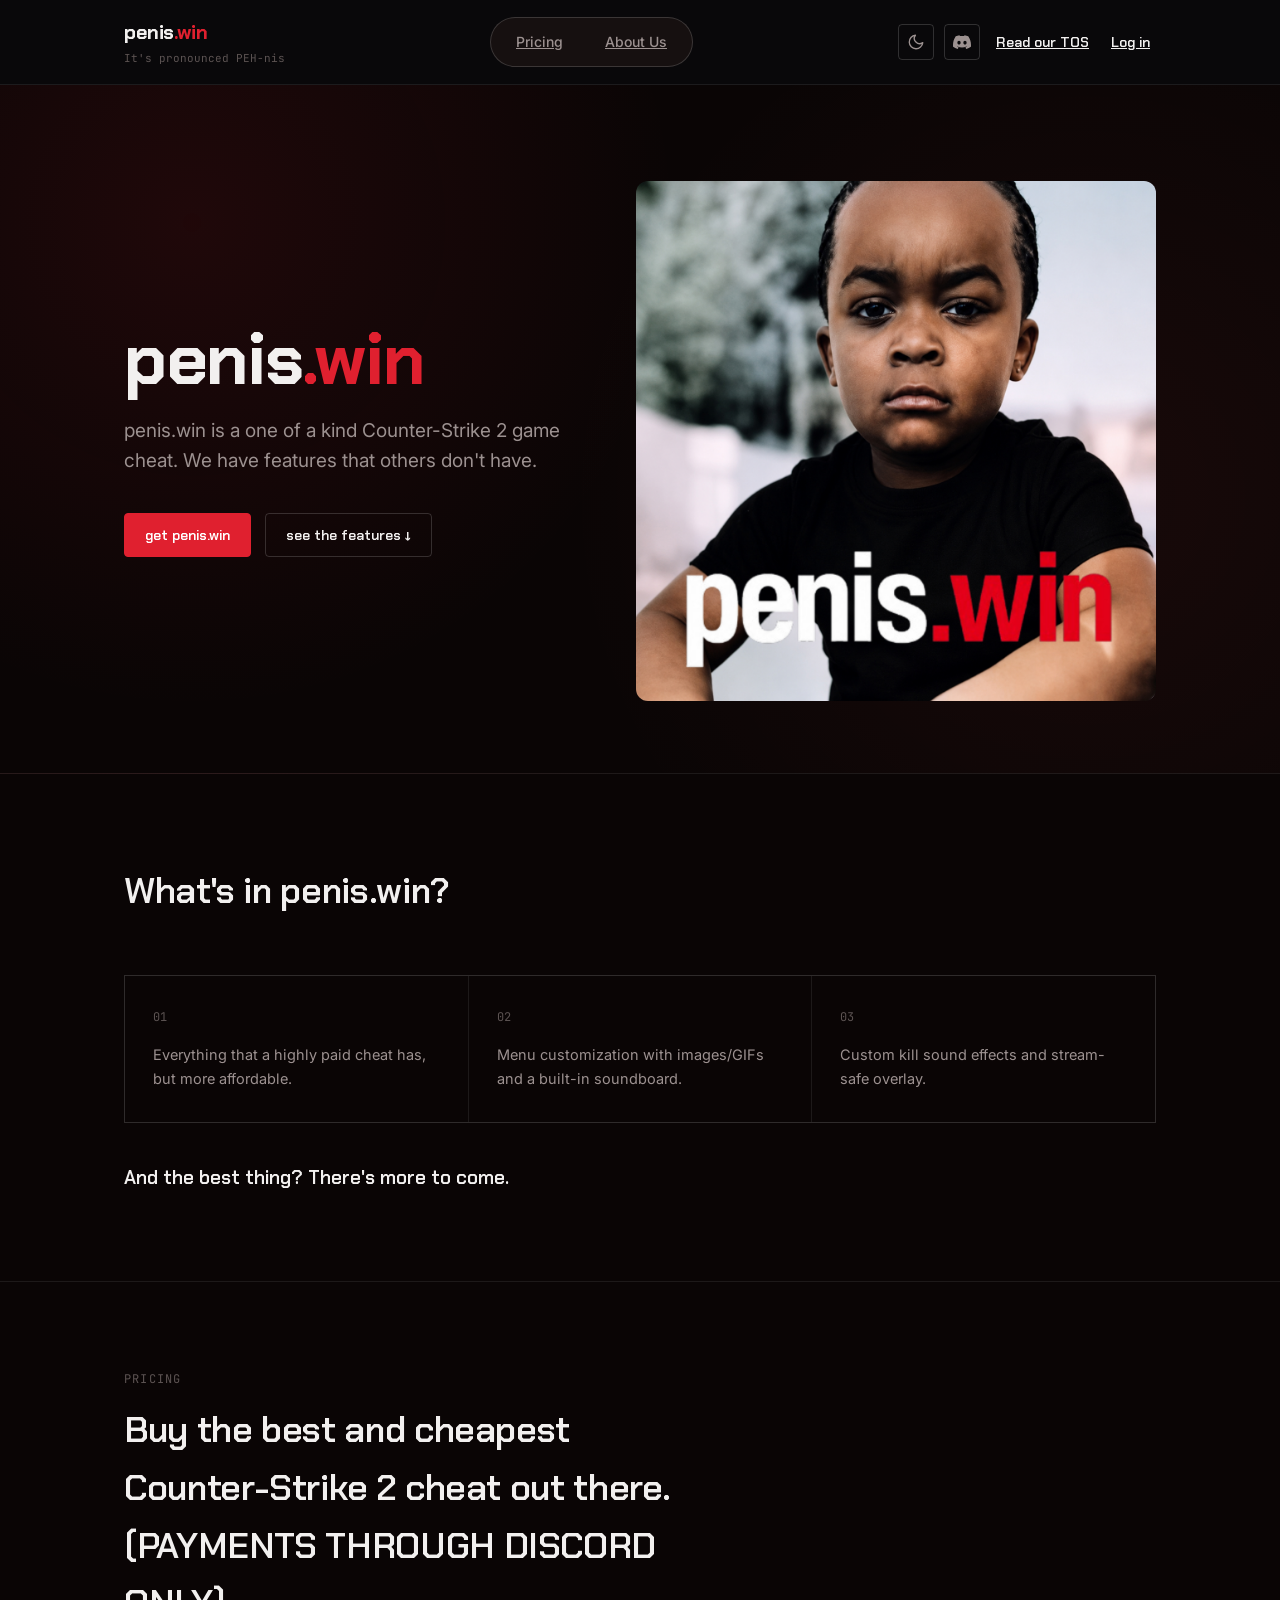
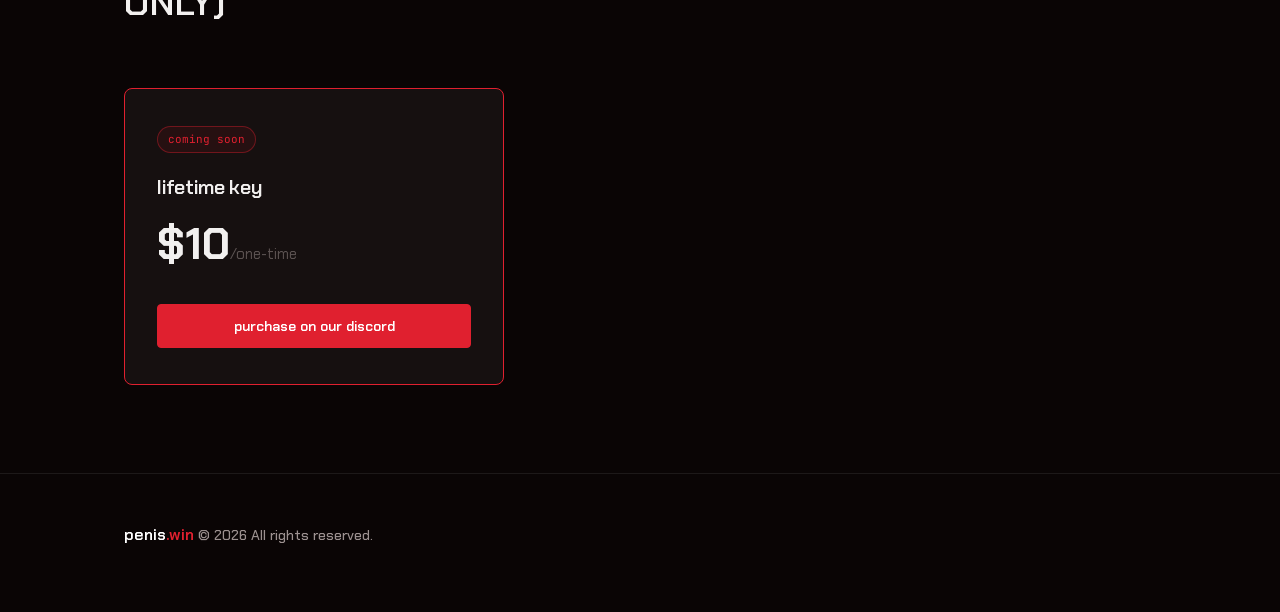
<file: index.html>
<!DOCTYPE html>
<html lang="en">
<head>
<link rel="icon" href="/favicon.ico">
<meta charset="UTF-8">
<meta name="viewport" content="width=device-width, initial-scale=1.0">
<title>penis.win</title>
<link rel="preconnect" href="https://fonts.googleapis.com">
<link href="https://fonts.googleapis.com/css2?family=Chakra+Petch:wght@500;600;700&family=Inter:wght@400;500;600&family=JetBrains+Mono:wght@400;500&display=swap" rel="stylesheet">
<style>
  .hero-grid{
    display:grid;
    grid-template-columns:1fr 520px;
    gap:70px;
    align-items:center;
}

.hero-left{
    display:flex;
    flex-direction:column;
}

.hero-right{
    display:flex;
    justify-content:center;
    align-items:center;
}

.hero-right img{
    width:100%;
    max-width:520px;
    display:block;
    border-radius:12px;
    object-fit:cover;
}

@media (max-width:900px){
    .hero-grid{
        grid-template-columns:1fr;
    }

    .hero-right{
        margin-top:40px;
    }
  }
  :root{
    --bg:#0a0505;
    --bg-raised:#161010;
    --line:rgba(255,255,255,0.08);
    --line-strong:rgba(255,255,255,0.16);
    --lime:#e0202f;
    --lime-dim:#a3141f;
    --magenta:#ff4d4d;
    --text:#f2f0ef;
    --text-dim:#9c9190;
    --text-faint:#5c5352;
  }
  *{box-sizing:border-box;margin:0;padding:0;}
  body{
    background:var(--bg);
    color:var(--text);
    font-family:'Inter',sans-serif;
    line-height:1.6;
    -webkit-font-smoothing:antialiased;
  }
  .wrap{max-width:1080px;margin:0 auto;padding:0 24px;}
  h1,h2,h3,.display{font-family:'Chakra Petch',sans-serif;text-transform:none;letter-spacing:-0.01em;}
  .mono{font-family:'JetBrains Mono',monospace;}
  a{color:inherit;}

  /* nav */
  nav{
    position:sticky;top:0;z-index:20;
    background:rgba(10,10,12,0.85);
    backdrop-filter:blur(10px);
    border-bottom:1px solid var(--line);
  }
  nav .wrap{display:flex;align-items:center;justify-content:space-between;padding:16px 24px;}
  .brand-group{display:flex;flex-direction:column;gap:2px;}
  .brand{font-family:'Chakra Petch',sans-serif;font-weight:700;font-size:20px;letter-spacing:-0.02em;}
  .brand-note{font-family:'JetBrains Mono',monospace;font-size:11px;color:var(--text-faint);}
  .brand span{color:var(--lime);}
  .wordmark{
    font-family:'Chakra Petch',sans-serif;font-weight:700;
    font-size:clamp(40px,7vw,72px);letter-spacing:-0.02em;line-height:1;
    color:var(--text);
    text-shadow:0 0 0 transparent;
  }
  .wordmark .win{color:var(--lime);}
  .nav-pill{
    display:flex;align-items:center;gap:2px;
    background:var(--bg-raised);border:1px solid var(--line-strong);
    border-radius:100px;padding:5px;
  }
  .nav-pill a{
    position:relative;
    font-size:14px;font-weight:500;color:var(--text-dim);
    padding:8px 20px;border-radius:100px;
  }
  .nav-pill a:hover{color:var(--text);}
  .nav-pill a.active{color:var(--text);font-weight:600;}
  .nav-pill a.active::after{
    content:'';position:absolute;left:20px;right:20px;bottom:3px;height:2px;
    background:linear-gradient(90deg,#8b5cf6,#ec4899);border-radius:2px;
  }
  .nav-right{display:flex;align-items:center;gap:10px;}
  .icon-btn{
    display:flex;align-items:center;justify-content:center;
    width:36px;height:36px;border-radius:4px;
    border:1px solid var(--line-strong);color:var(--text-dim);
    background:transparent;cursor:pointer;
  }
  .icon-btn:hover{color:var(--text);background:var(--bg-raised);}
  .nav-login{
    font-family:'Chakra Petch',sans-serif;font-weight:600;font-size:14px;
    color:var(--text);padding:8px 6px;
  }
  .nav-login:hover{color:var(--lime);}

  *{transition: background-color 0.4s ease, border-color 0.4s ease, color 0.4s ease;}
  [data-theme="light"] .wordmark{color:#0a0a0a;}
  [data-theme="light"] .brand{color:#0a0a0a;}
  [data-theme="light"]{
    --bg:#faf8f6;
    --bg-raised:#ffffff;
    --line:rgba(20,15,14,0.10);
    --line-strong:rgba(20,15,14,0.20);
    --lime:#c81e2b;
    --lime-dim:#a3141f;
    --magenta:#d43737;
    --text:#181211;
    --text-dim:#5c5350;
    --text-faint:#8f8683;
  }
  .btn{
    display:inline-flex;align-items:center;gap:8px;
    padding:10px 20px;border-radius:4px;
    font-family:'Chakra Petch',sans-serif;font-weight:600;font-size:14px;
    border:1px solid var(--line-strong);
    cursor:pointer;text-decoration:none;
  }
  .btn-primary{background:var(--lime);color:#fff;border-color:var(--lime);}
  .btn-ghost{color:var(--text);background:transparent;}

  /* hero */
  header.hero{
    padding:96px 0 72px;
    border-bottom:1px solid var(--line);
    background:
      radial-gradient(circle at 15% 20%, rgba(224,32,47,0.10), transparent 40%),
      radial-gradient(circle at 85% 60%, rgba(255,77,77,0.06), transparent 45%);
  }
  .hero p.sub{
    font-size:19px;color:var(--text-dim);max-width:520px;margin:20px 0 36px;
  }
  .hero-ctas{display:flex;gap:14px;flex-wrap:wrap;}

  /* features */
  .section{padding:88px 0;border-bottom:1px solid var(--line);}
  .section-head{max-width:560px;margin-bottom:56px;}
  .section-head .tag{font-family:'JetBrains Mono',monospace;font-size:12px;color:var(--text-faint);
    text-transform:uppercase;letter-spacing:0.1em;margin-bottom:12px;display:block;}
  .section-head h2{font-size:36px;font-weight:600;}
  .grid3{display:grid;grid-template-columns:repeat(3,1fr);gap:1px;background:var(--line);border:1px solid var(--line);}
  .card{background:var(--bg);padding:32px 28px;}
  .card .idx{font-family:'JetBrains Mono',monospace;font-size:12px;color:var(--text-faint);margin-bottom:16px;}
  .card h3{font-size:19px;font-weight:600;margin-bottom:10px;}
  .card p{font-size:14.5px;color:var(--text-dim);}
  .section-closer{
    font-family:'Chakra Petch',sans-serif;font-weight:600;font-size:19px;
    color:var(--text);margin-top:40px;
  }

  /* pricing */
  .soon-pill{
    font-family:'JetBrains Mono',monospace;font-size:11px;color:var(--lime);
    border:1px solid rgba(224,32,47,0.4);background:rgba(224,32,47,0.08);
    padding:4px 10px;border-radius:100px;white-space:nowrap;display:inline-block;margin-bottom:18px;
  }
  .lifetime-card{
    max-width:380px;
    border:1px solid var(--lime);border-radius:8px;
    background:var(--bg-raised);
    padding:36px 32px;
  }
  .lifetime-card h3{font-family:'Chakra Petch',sans-serif;font-size:20px;font-weight:600;margin-bottom:6px;}
  .lifetime-card .price{font-family:'Chakra Petch',sans-serif;font-size:44px;font-weight:700;margin-bottom:24px;}
  .lifetime-card .price span{font-size:15px;color:var(--text-faint);font-weight:400;}
  .lifetime-card .btn{width:100%;justify-content:center;}

  footer{padding:48px 0 64px;}
  footer .fine{font-size:12px;color:var(--text-faint);max-width:640px;line-height:1.7;margin-top:24px;}
  footer .copyright{font-family:'Chakra Petch',sans-serif;font-size:14px;color:var(--text-dim);font-weight:500;}
  .cw-mark{font-size:16px;font-weight:600;}
  .cw-white{color:#ffffff;}
  .cw-red{color:var(--lime);}

  @media (max-width:760px){
    .grid3{grid-template-columns:1fr;}
    .lifetime-card{max-width:100%;}
  }
</style>
</head>
<body>

<nav>
  <div class="wrap">
    <div class="brand-group">
      <div class="brand">penis<span>.win</span></div>
      <div class="brand-note">It's pronounced PEH-nis</div>
    </div>
    <div class="nav-pill">
      <a href="#pricing">Pricing</a>
      <a href="#features">About Us</a>
    </div>
    <div class="nav-right">
      <button class="icon-btn" id="themeToggle" aria-label="Toggle light and dark mode" type="button">
        <svg id="themeIcon" width="18" height="18" viewBox="0 0 24 24" fill="none" stroke="currentColor" stroke-width="1.8" stroke-linecap="round" stroke-linejoin="round">
          <path d="M21 12.79A9 9 0 1 1 11.21 3 7 7 0 0 0 21 12.79z"></path>
        </svg>
      </button>
      <a class="icon-btn" href="https://peniswin.top/discord" target="_blank" rel="noopener" aria-label="Join our Discord">
        <svg width="18" height="18" viewBox="0 0 24 24" fill="currentColor">
          <path d="M20.317 4.369a19.79 19.79 0 0 0-4.885-1.515.074.074 0 0 0-.079.037c-.21.375-.444.864-.608 1.25a18.27 18.27 0 0 0-5.487 0 12.64 12.64 0 0 0-.617-1.25.077.077 0 0 0-.079-.037A19.736 19.736 0 0 0 3.677 4.37a.07.07 0 0 0-.032.027C.533 9.09-.32 13.68.099 18.213a.082.082 0 0 0 .031.056 19.9 19.9 0 0 0 5.993 3.03.078.078 0 0 0 .084-.028 14.09 14.09 0 0 0 1.226-1.994.076.076 0 0 0-.041-.106 13.107 13.107 0 0 1-1.872-.892.077.077 0 0 1-.008-.128c.126-.094.252-.192.372-.291a.074.074 0 0 1 .077-.01c3.928 1.793 8.18 1.793 12.062 0a.074.074 0 0 1 .078.009c.12.099.246.198.373.292a.077.077 0 0 1-.006.128 12.3 12.3 0 0 1-1.873.891.076.076 0 0 0-.04.107c.36.698.772 1.363 1.225 1.993a.077.077 0 0 0 .084.029 19.84 19.84 0 0 0 6.001-3.03.077.077 0 0 0 .032-.055c.5-5.25-.838-9.8-3.549-13.818a.061.061 0 0 0-.031-.028zM8.02 15.33c-1.183 0-2.157-1.085-2.157-2.419 0-1.333.955-2.418 2.157-2.418 1.21 0 2.176 1.094 2.157 2.418 0 1.334-.955 2.419-2.157 2.419zm7.975 0c-1.183 0-2.157-1.085-2.157-2.419 0-1.333.955-2.418 2.157-2.418 1.21 0 2.176 1.094 2.157 2.418 0 1.334-.946 2.419-2.157 2.419z"></path>
        </svg>
      </a>
      <a class="nav-login" href="/terms">Read our TOS</a>
      <a class="nav-login" href="#">Log in</a>
    </div>
  </div>
</nav>

<header class="hero">
  <div class="wrap hero-grid">
    <div class="hero-left">
      <div class="wordmark">penis<span class="win">.win</span></div>
      <p class="sub">
        penis.win is a one of a kind Counter-Strike 2 game cheat.
        We have features that others don't have.
      </p>

      <div class="hero-ctas">
        <a class="btn btn-primary" href="#pricing">get penis.win</a>
        <a class="btn btn-ghost" href="#features">see the features ↓</a>
      </div>
    </div>

    <div class="hero-right">
      <img src="images/hero.jpg"
        alt="Preview"
      >
    </div>
  </div>
</header>

<section class="section" id="features">
  <div class="wrap">
    <div class="section-head">
      <h2>What's in penis.win?</h2>
    </div>
    <div class="grid3">
      <div class="card">
        <div class="idx mono">01</div>
        <p>Everything that a highly paid cheat has, but more affordable.</p>
      </div>
      <div class="card">
        <div class="idx mono">02</div>
        <p>Menu customization with images/GIFs and a built-in soundboard.</p>
      </div>
      <div class="card">
        <div class="idx mono">03</div>
        <p>Custom kill sound effects and stream-safe overlay.</p>
      </div>
    </div>
    <p class="section-closer">And the best thing? There's more to come.</p>
  </div>
</section>

<section class="section" id="pricing">
  <div class="wrap">
    <div class="section-head">
      <span class="tag">pricing</span>
      <h2>Buy the best and cheapest Counter-Strike 2 cheat out there. (PAYMENTS THROUGH DISCORD ONLY)</h2>
    </div>
    <div class="lifetime-card">
      <span class="soon-pill">coming soon</span>
      <h3>lifetime key</h3>
      <div class="price">$10<span>/one-time</span></div>
      <a class="btn btn-primary" href="https://peniswin.top/discord">purchase on our discord</a>
    </div>
  </div>
</section>

<footer>
  <div class="wrap">
    <div class="copyright"><span class="cw-mark"><span class="cw-white">penis</span><span class="cw-red">.win</span></span> © 2026 All rights reserved.</div>
  </div>
</footer>

<script>
  var moonPath = '<path d="M21 12.79A9 9 0 1 1 11.21 3 7 7 0 0 0 21 12.79z"></path>';
  var sunPath = '<circle cx="12" cy="12" r="4.2"></circle><path d="M12 2.5v2.4M12 19.1v2.4M4.4 4.4l1.7 1.7M17.9 17.9l1.7 1.7M2.5 12h2.4M19.1 12h2.4M4.4 19.6l1.7-1.7M17.9 6.1l1.7-1.7"></path>';
  var root = document.documentElement;
  var toggleBtn = document.getElementById('themeToggle');
  var icon = document.getElementById('themeIcon');

  function applyTheme(theme){
    if(theme === 'light'){
      root.setAttribute('data-theme','light');
      icon.innerHTML = sunPath;
    } else {
      root.removeAttribute('data-theme');
      icon.innerHTML = moonPath;
    }
  }

  applyTheme('dark');

  toggleBtn.addEventListener('click', function(){
    var isLight = root.getAttribute('data-theme') === 'light';
    applyTheme(isLight ? 'dark' : 'light');
  });
</script>

</body>
</html>
</file>
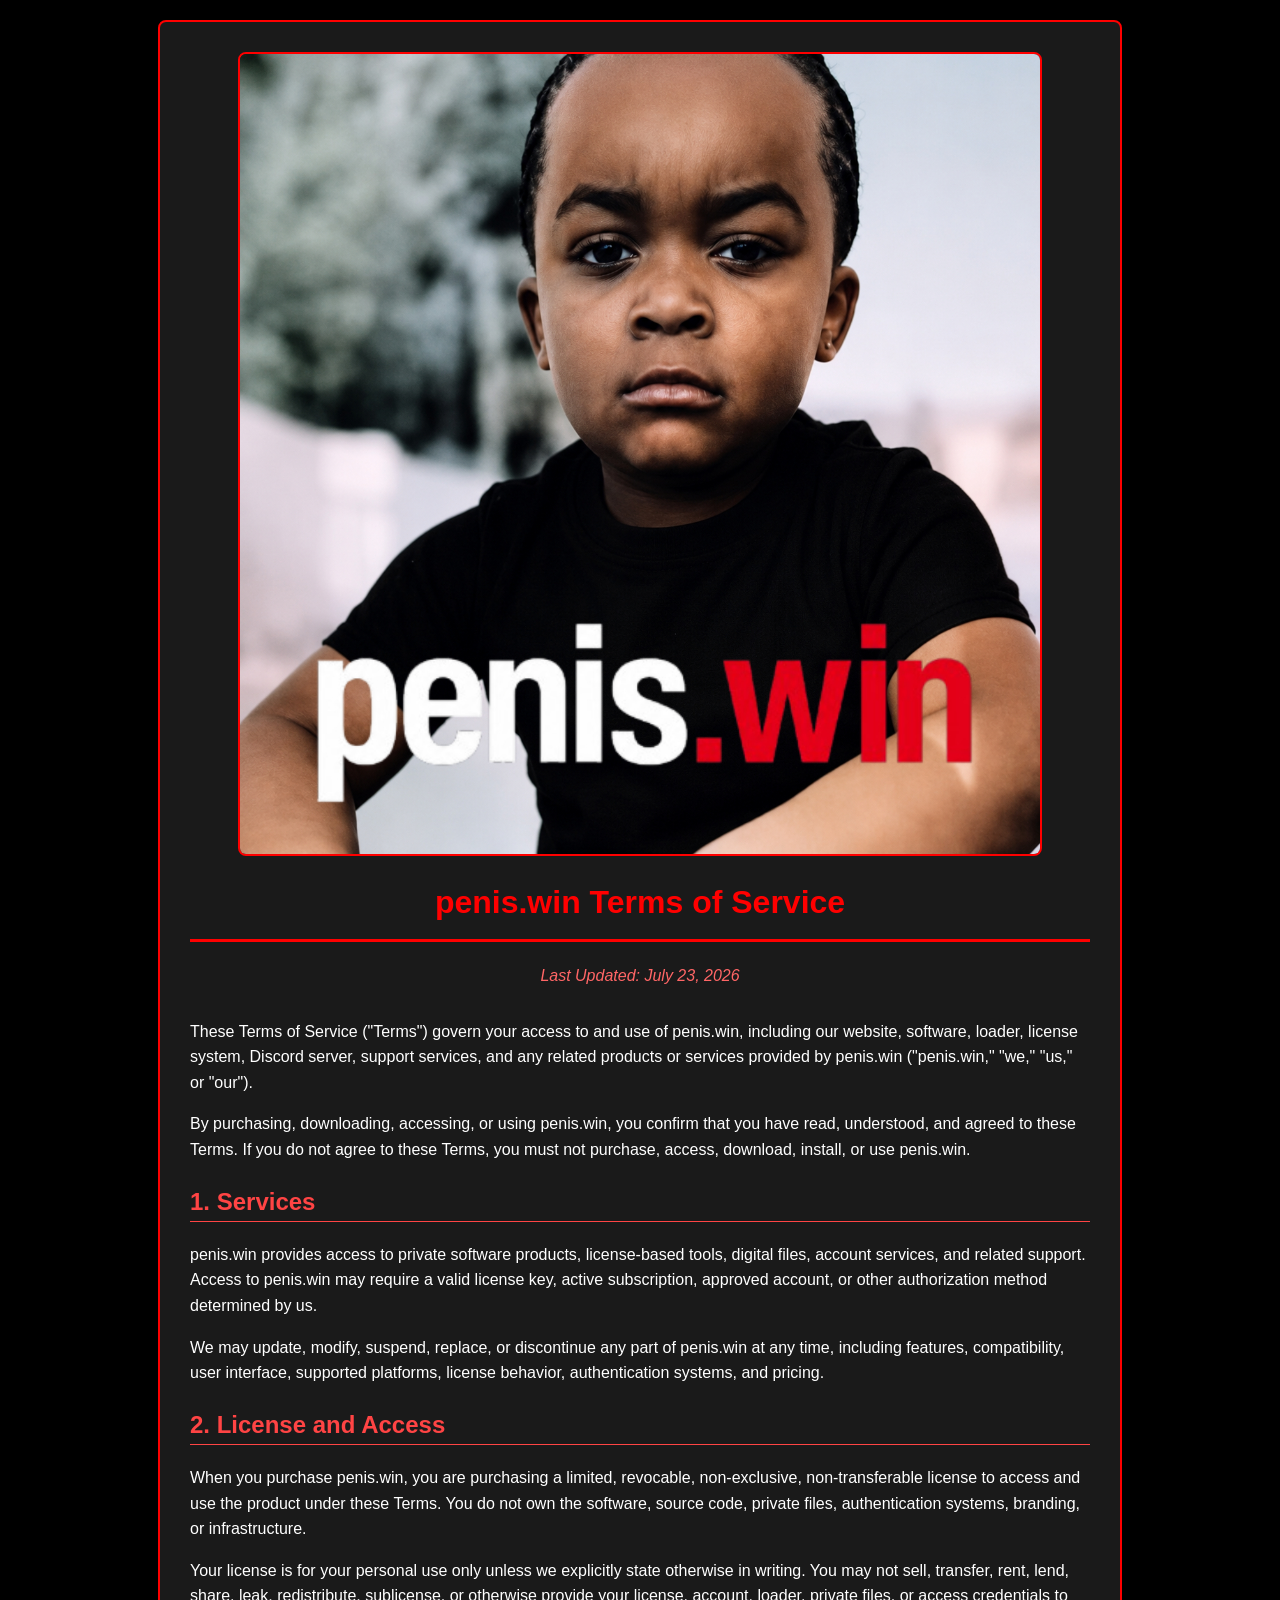
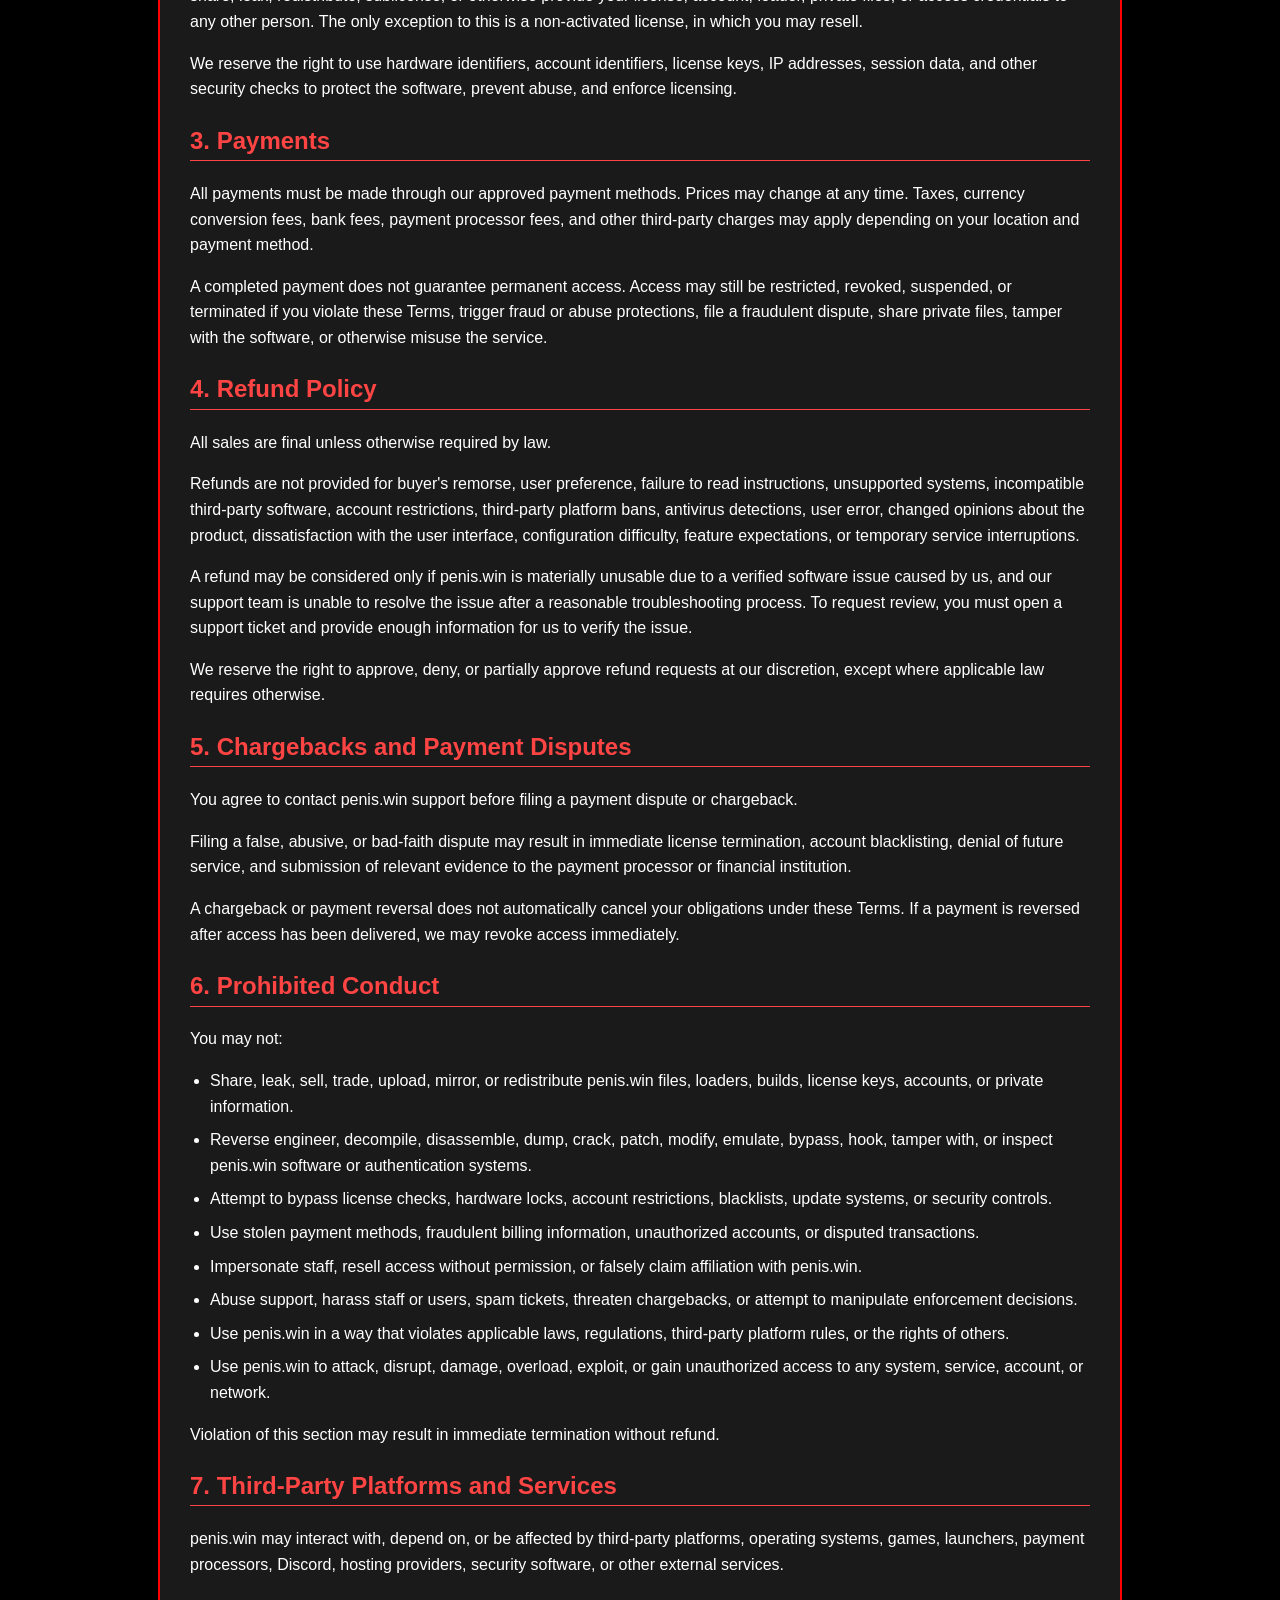
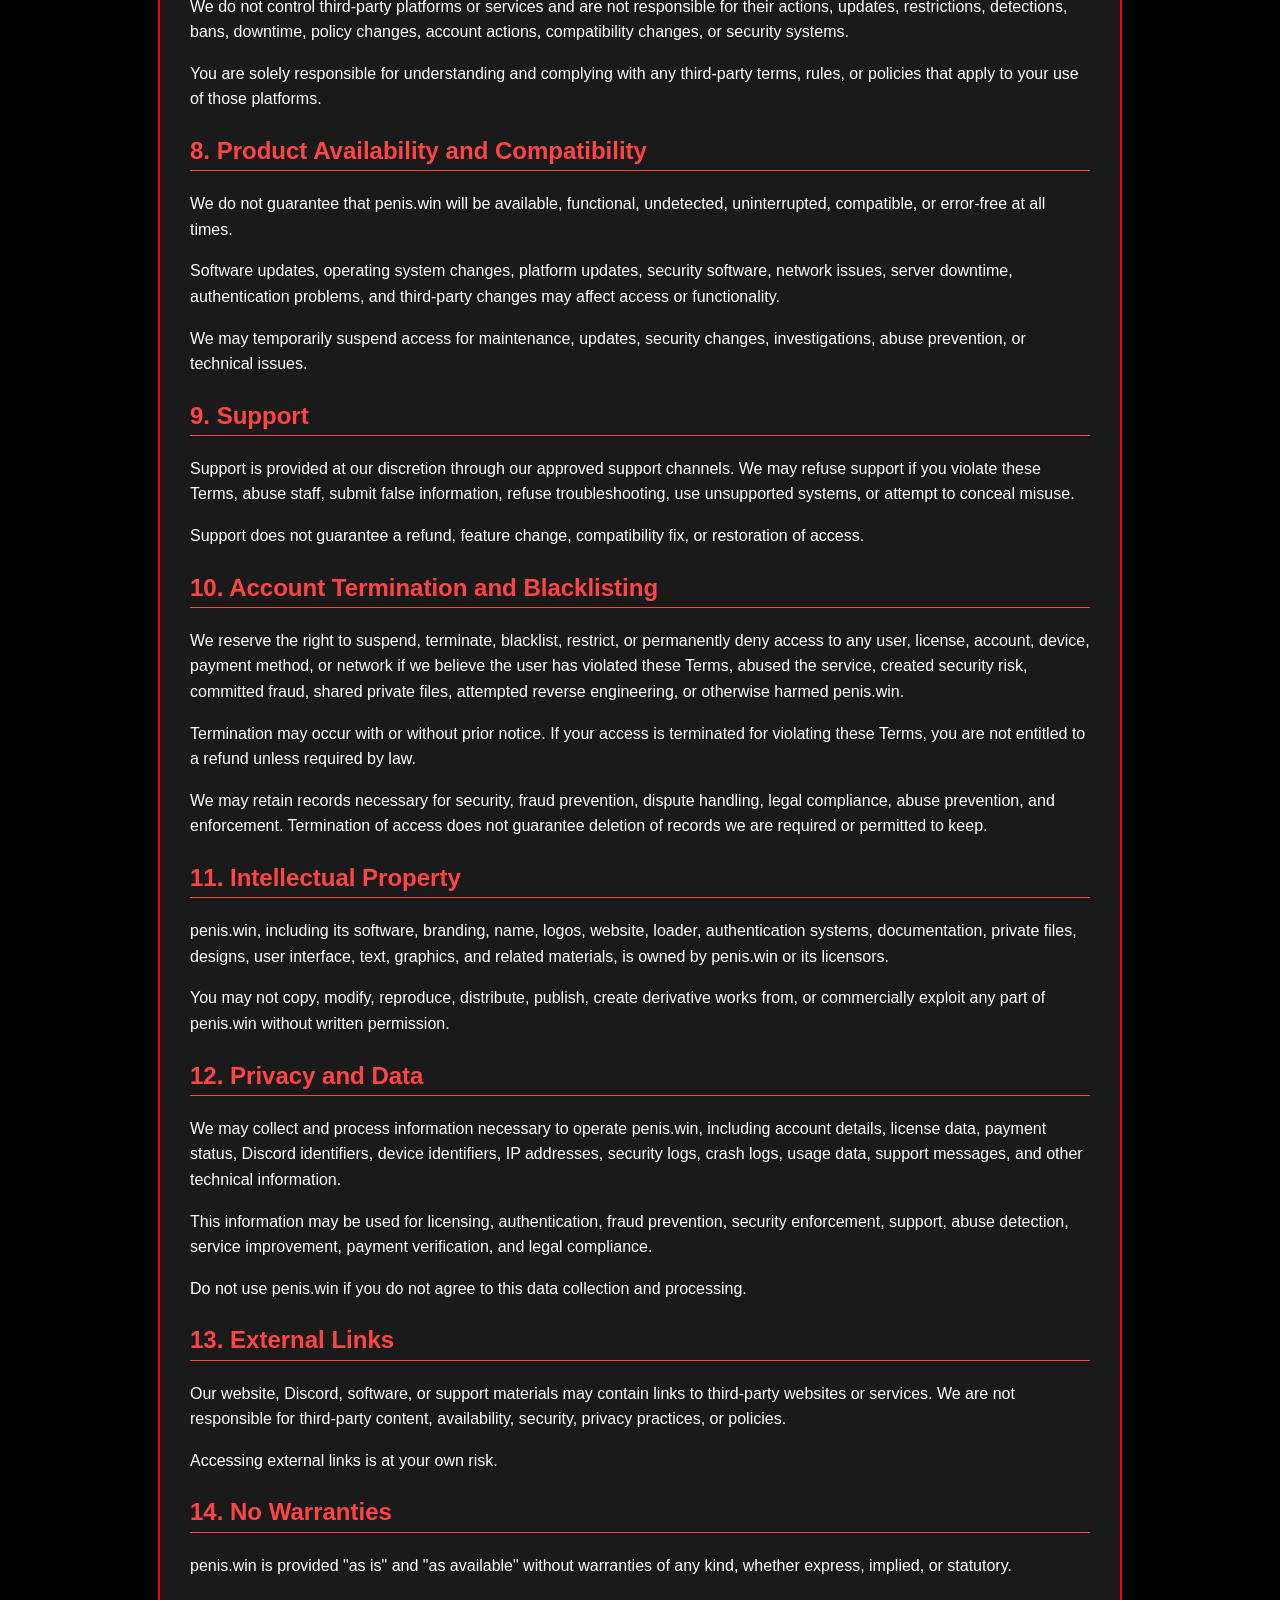
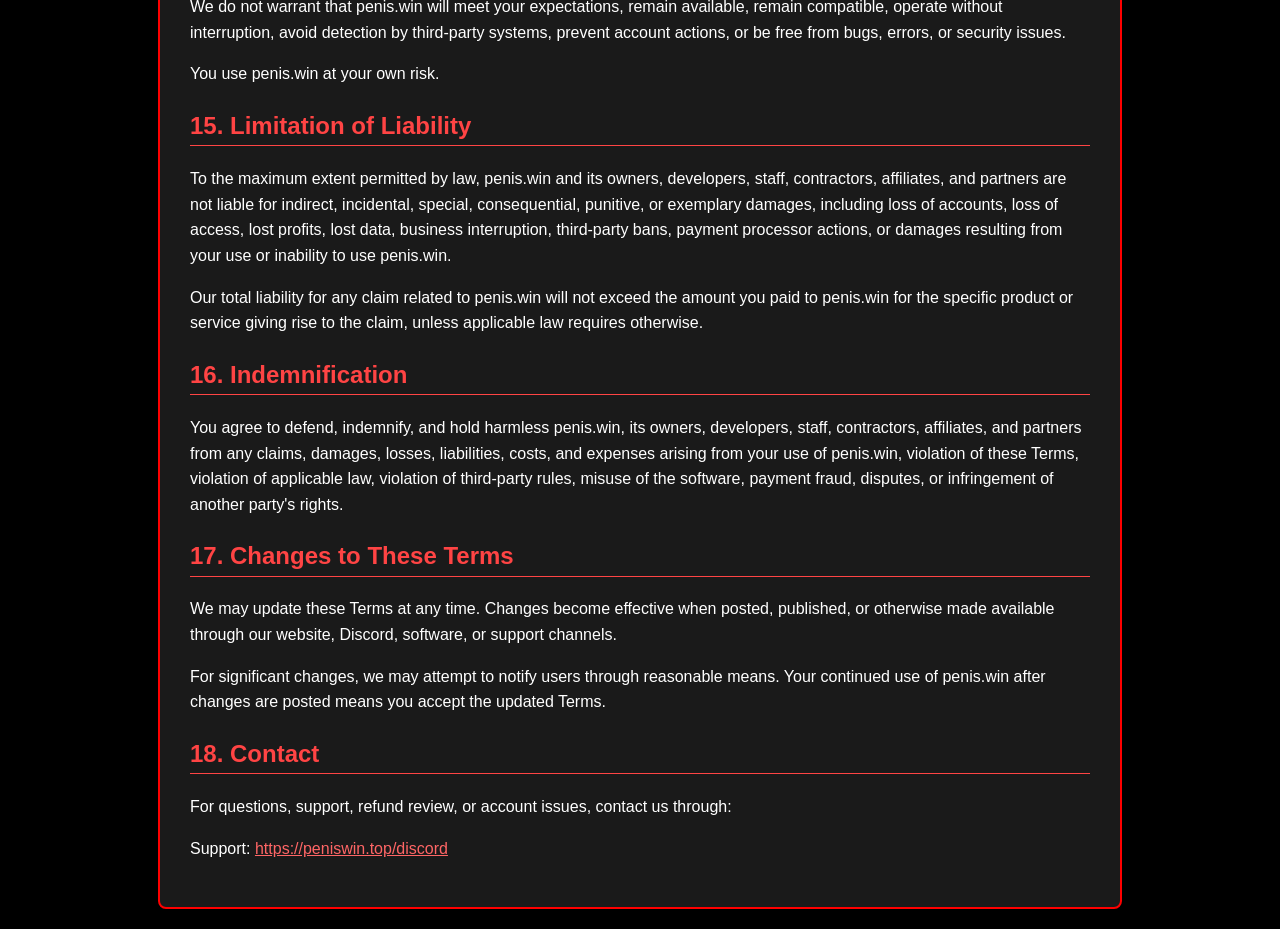
<file: terms/index.html>
<!DOCTYPE html>
<html lang="en">
<head>
    <meta charset="UTF-8">
    <meta name="viewport" content="width=device-width, initial-scale=1.0">
    <title>penis.win Terms of Service</title>
    <style>
        body {
            background-color: #000000;
            color: #ffffff;
            font-family: Arial, sans-serif;
            line-height: 1.6;
            margin: 0;
            padding: 20px;
        }
        .container {
            max-width: 900px;
            margin: 0 auto;
            background-color: #1a1a1a;
            padding: 30px;
            border: 2px solid #ff0000;
            border-radius: 8px;
        }
        h1 {
            color: #ff0000;
            text-align: center;
            border-bottom: 3px solid #ff0000;
            padding-bottom: 10px;
        }
        h2 {
            color: #ff4444;
            border-bottom: 1px solid #ff4444;
        }
        a {
            color: #ff6666;
        }
        strong, b {
            color: #ff9999;
        }
        .header {
            text-align: center;
            margin-bottom: 30px;
        }
        .last-updated {
            text-align: center;
            color: #ff6666;
            font-style: italic;
        }
        ul {
            padding-left: 20px;
        }
        li {
            margin-bottom: 8px;
        }
    </style>
</head>
<body>
    <div class="container">
        <div class="header">
            <img src="hero.jpg" alt="penis.win" style="width: 100%; max-width: 800px; height: auto; border: 2px solid #ff0000; border-radius: 8px; display: block; margin: 0 auto 20px;">
            <h1>penis.win Terms of Service</h1>
            <p class="last-updated">Last Updated: July 23, 2026</p>
        </div>
        
        <p>These Terms of Service ("Terms") govern your access to and use of penis.win, including our website, software, loader, license system, Discord server, support services, and any related products or services provided by penis.win ("penis.win," "we," "us," or "our").</p>
        <p>By purchasing, downloading, accessing, or using penis.win, you confirm that you have read, understood, and agreed to these Terms. If you do not agree to these Terms, you must not purchase, access, download, install, or use penis.win.</p>

        <h2>1. Services</h2>
        <p>penis.win provides access to private software products, license-based tools, digital files, account services, and related support. Access to penis.win may require a valid license key, active subscription, approved account, or other authorization method determined by us.</p>
        <p>We may update, modify, suspend, replace, or discontinue any part of penis.win at any time, including features, compatibility, user interface, supported platforms, license behavior, authentication systems, and pricing.</p>

        <h2>2. License and Access</h2>
        <p>When you purchase penis.win, you are purchasing a limited, revocable, non-exclusive, non-transferable license to access and use the product under these Terms. You do not own the software, source code, private files, authentication systems, branding, or infrastructure.</p>
        <p>Your license is for your personal use only unless we explicitly state otherwise in writing. You may not sell, transfer, rent, lend, share, leak, redistribute, sublicense, or otherwise provide your license, account, loader, private files, or access credentials to any other person. The only exception to this is a non-activated license, in which you may resell.</p>
        <p>We reserve the right to use hardware identifiers, account identifiers, license keys, IP addresses, session data, and other security checks to protect the software, prevent abuse, and enforce licensing.</p>

        <h2>3. Payments</h2>
        <p>All payments must be made through our approved payment methods. Prices may change at any time. Taxes, currency conversion fees, bank fees, payment processor fees, and other third-party charges may apply depending on your location and payment method.</p>
        <p>A completed payment does not guarantee permanent access. Access may still be restricted, revoked, suspended, or terminated if you violate these Terms, trigger fraud or abuse protections, file a fraudulent dispute, share private files, tamper with the software, or otherwise misuse the service.</p>

        <h2>4. Refund Policy</h2>
        <p>All sales are final unless otherwise required by law.</p>
        <p>Refunds are not provided for buyer's remorse, user preference, failure to read instructions, unsupported systems, incompatible third-party software, account restrictions, third-party platform bans, antivirus detections, user error, changed opinions about the product, dissatisfaction with the user interface, configuration difficulty, feature expectations, or temporary service interruptions.</p>
        <p>A refund may be considered only if penis.win is materially unusable due to a verified software issue caused by us, and our support team is unable to resolve the issue after a reasonable troubleshooting process. To request review, you must open a support ticket and provide enough information for us to verify the issue.</p>
        <p>We reserve the right to approve, deny, or partially approve refund requests at our discretion, except where applicable law requires otherwise.</p>

        <h2>5. Chargebacks and Payment Disputes</h2>
        <p>You agree to contact penis.win support before filing a payment dispute or chargeback.</p>
        <p>Filing a false, abusive, or bad-faith dispute may result in immediate license termination, account blacklisting, denial of future service, and submission of relevant evidence to the payment processor or financial institution.</p>
        <p>A chargeback or payment reversal does not automatically cancel your obligations under these Terms. If a payment is reversed after access has been delivered, we may revoke access immediately.</p>

        <h2>6. Prohibited Conduct</h2>
        <p>You may not:</p>
        <ul>
            <li>Share, leak, sell, trade, upload, mirror, or redistribute penis.win files, loaders, builds, license keys, accounts, or private information.</li>
            <li>Reverse engineer, decompile, disassemble, dump, crack, patch, modify, emulate, bypass, hook, tamper with, or inspect penis.win software or authentication systems.</li>
            <li>Attempt to bypass license checks, hardware locks, account restrictions, blacklists, update systems, or security controls.</li>
            <li>Use stolen payment methods, fraudulent billing information, unauthorized accounts, or disputed transactions.</li>
            <li>Impersonate staff, resell access without permission, or falsely claim affiliation with penis.win.</li>
            <li>Abuse support, harass staff or users, spam tickets, threaten chargebacks, or attempt to manipulate enforcement decisions.</li>
            <li>Use penis.win in a way that violates applicable laws, regulations, third-party platform rules, or the rights of others.</li>
            <li>Use penis.win to attack, disrupt, damage, overload, exploit, or gain unauthorized access to any system, service, account, or network.</li>
        </ul>
        <p>Violation of this section may result in immediate termination without refund.</p>

        <h2>7. Third-Party Platforms and Services</h2>
        <p>penis.win may interact with, depend on, or be affected by third-party platforms, operating systems, games, launchers, payment processors, Discord, hosting providers, security software, or other external services.</p>
        <p>We do not control third-party platforms or services and are not responsible for their actions, updates, restrictions, detections, bans, downtime, policy changes, account actions, compatibility changes, or security systems.</p>
        <p>You are solely responsible for understanding and complying with any third-party terms, rules, or policies that apply to your use of those platforms.</p>

        <h2>8. Product Availability and Compatibility</h2>
        <p>We do not guarantee that penis.win will be available, functional, undetected, uninterrupted, compatible, or error-free at all times.</p>
        <p>Software updates, operating system changes, platform updates, security software, network issues, server downtime, authentication problems, and third-party changes may affect access or functionality.</p>
        <p>We may temporarily suspend access for maintenance, updates, security changes, investigations, abuse prevention, or technical issues.</p>

        <h2>9. Support</h2>
        <p>Support is provided at our discretion through our approved support channels. We may refuse support if you violate these Terms, abuse staff, submit false information, refuse troubleshooting, use unsupported systems, or attempt to conceal misuse.</p>
        <p>Support does not guarantee a refund, feature change, compatibility fix, or restoration of access.</p>

        <h2>10. Account Termination and Blacklisting</h2>
        <p>We reserve the right to suspend, terminate, blacklist, restrict, or permanently deny access to any user, license, account, device, payment method, or network if we believe the user has violated these Terms, abused the service, created security risk, committed fraud, shared private files, attempted reverse engineering, or otherwise harmed penis.win.</p>
        <p>Termination may occur with or without prior notice. If your access is terminated for violating these Terms, you are not entitled to a refund unless required by law.</p>
        <p>We may retain records necessary for security, fraud prevention, dispute handling, legal compliance, abuse prevention, and enforcement. Termination of access does not guarantee deletion of records we are required or permitted to keep.</p>

        <h2>11. Intellectual Property</h2>
        <p>penis.win, including its software, branding, name, logos, website, loader, authentication systems, documentation, private files, designs, user interface, text, graphics, and related materials, is owned by penis.win or its licensors.</p>
        <p>You may not copy, modify, reproduce, distribute, publish, create derivative works from, or commercially exploit any part of penis.win without written permission.</p>

        <h2>12. Privacy and Data</h2>
        <p>We may collect and process information necessary to operate penis.win, including account details, license data, payment status, Discord identifiers, device identifiers, IP addresses, security logs, crash logs, usage data, support messages, and other technical information.</p>
        <p>This information may be used for licensing, authentication, fraud prevention, security enforcement, support, abuse detection, service improvement, payment verification, and legal compliance.</p>
        <p>Do not use penis.win if you do not agree to this data collection and processing.</p>

        <h2>13. External Links</h2>
        <p>Our website, Discord, software, or support materials may contain links to third-party websites or services. We are not responsible for third-party content, availability, security, privacy practices, or policies.</p>
        <p>Accessing external links is at your own risk.</p>

        <h2>14. No Warranties</h2>
        <p>penis.win is provided "as is" and "as available" without warranties of any kind, whether express, implied, or statutory.</p>
        <p>We do not warrant that penis.win will meet your expectations, remain available, remain compatible, operate without interruption, avoid detection by third-party systems, prevent account actions, or be free from bugs, errors, or security issues.</p>
        <p>You use penis.win at your own risk.</p>

        <h2>15. Limitation of Liability</h2>
        <p>To the maximum extent permitted by law, penis.win and its owners, developers, staff, contractors, affiliates, and partners are not liable for indirect, incidental, special, consequential, punitive, or exemplary damages, including loss of accounts, loss of access, lost profits, lost data, business interruption, third-party bans, payment processor actions, or damages resulting from your use or inability to use penis.win.</p>
        <p>Our total liability for any claim related to penis.win will not exceed the amount you paid to penis.win for the specific product or service giving rise to the claim, unless applicable law requires otherwise.</p>

        <h2>16. Indemnification</h2>
        <p>You agree to defend, indemnify, and hold harmless penis.win, its owners, developers, staff, contractors, affiliates, and partners from any claims, damages, losses, liabilities, costs, and expenses arising from your use of penis.win, violation of these Terms, violation of applicable law, violation of third-party rules, misuse of the software, payment fraud, disputes, or infringement of another party's rights.</p>

        <h2>17. Changes to These Terms</h2>
        <p>We may update these Terms at any time. Changes become effective when posted, published, or otherwise made available through our website, Discord, software, or support channels.</p>
        <p>For significant changes, we may attempt to notify users through reasonable means. Your continued use of penis.win after changes are posted means you accept the updated Terms.</p>

        <h2>18. Contact</h2>
        <p>For questions, support, refund review, or account issues, contact us through:</p>
        <p>Support: <a href="https://peniswin.top/discord">https://peniswin.top/discord</a></p>
    </div>
</body>
</html>
</file>
